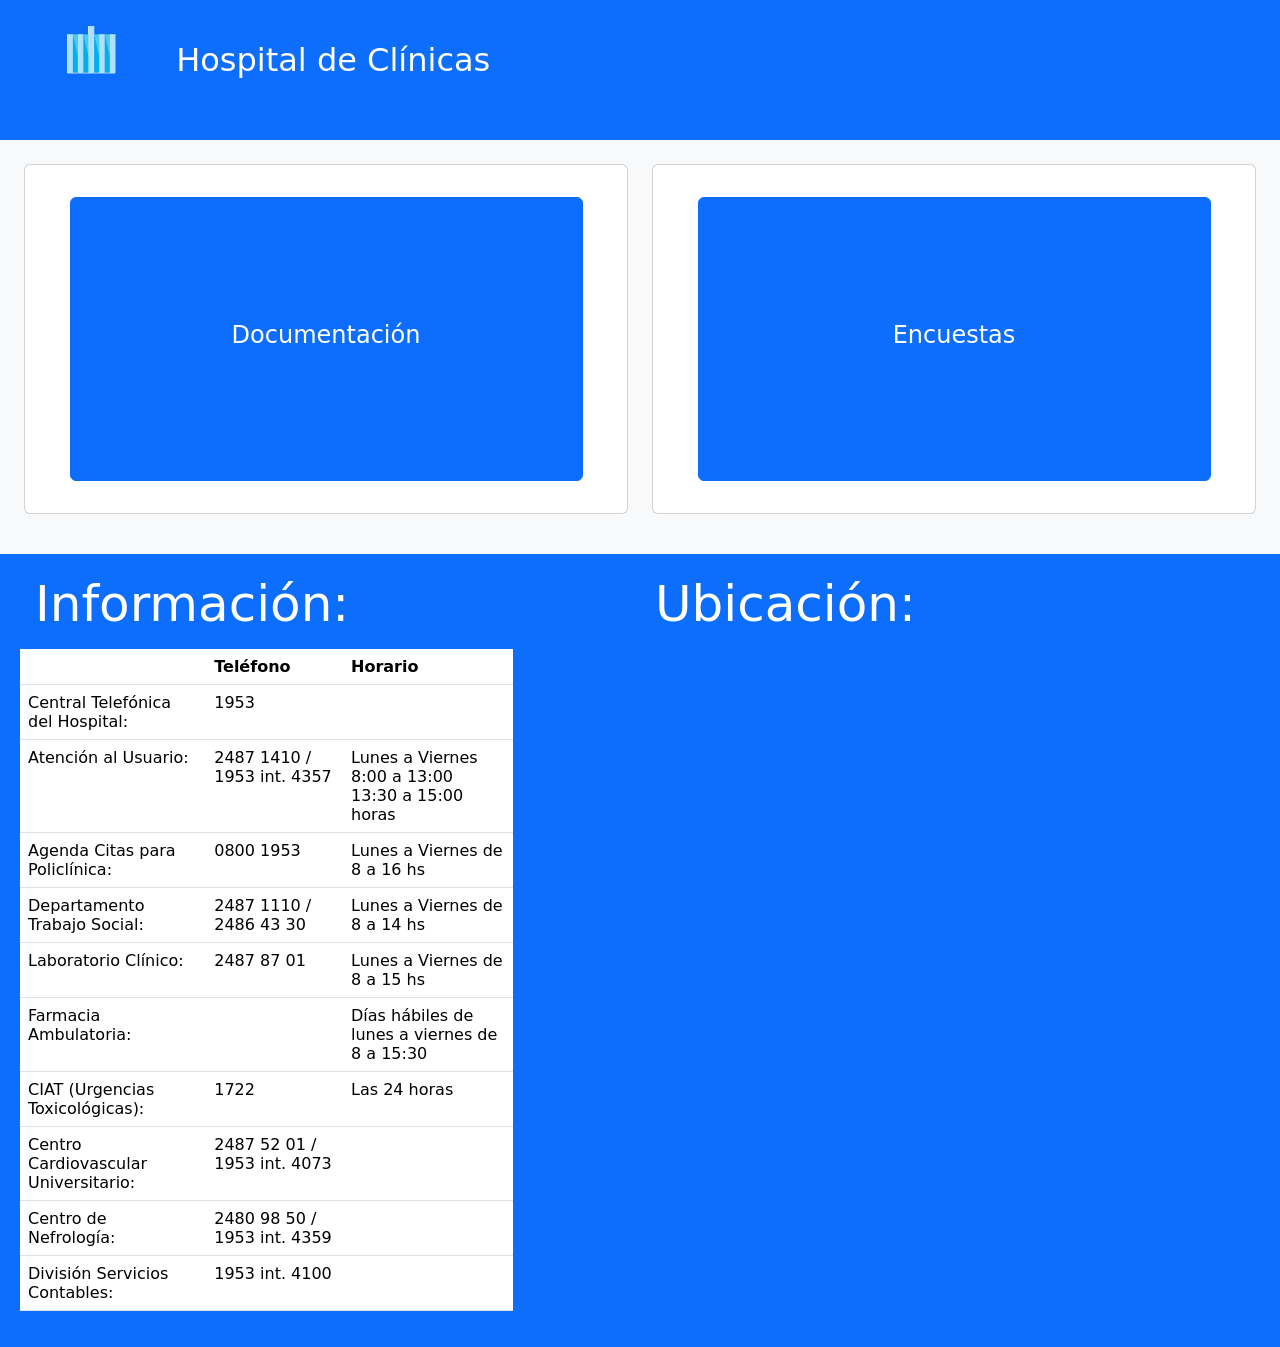
<file: index.html>
<html lang="en" data-bs-theme="light">
<head>
    <title>Dashboard: Home</title>
    <meta charset="utf-8">
    <meta name="viewport" content="width=device-width, initial-scale=1">
    <link href="https://cdn.jsdelivr.net/npm/bootstrap@5.3.8/dist/css/bootstrap.min.css" rel="stylesheet"
        integrity="sha384-sRIl4kxILFvY47J16cr9ZwB07vP4J8+LH7qKQnuqkuIAvNWLzeN8tE5YBujZqJLB" crossorigin="anonymous">
    <link rel="stylesheet" href="estilos.css">
</head>
    
<body class="bg-light">
    <header class="row bg-primary text-white p-3 justify-content-between">
        <a class="col col-md-1 col-sm-12 navbar-brand" href="index.html">
            <img src="logo.png" alt="Logo" width="150" height="100" class="d-inline-block align-text-center"><b
                class="h2"> <b class="h2"> Hospital de Clínicas</b>
        </a>
    </header>
    <main class="container-fluid p-4">
        <section class="row mb-3 justify-content-center g-4">
            <div class="col-md-6">
                <div class="card text-center" id="opciones">
                    <div class="card-body d-flex justify-content-center align-items-center">
                        <button class="btn btn-primary" onclick="location.href='documentacion.html'">
                            <h4>Documentación</h4>
                        </button>
                    </div>
                </div>
            </div>
            <div class="col-md-6">
                <div class="card text-center" id="opciones">
                    <div class="card-body d-flex justify-content-center align-items-center">
                        <button class="btn btn-primary" onclick="location.href='encuestas.html'">
                            <h4>Encuestas</h4>
                        </button>
                    </div>
                </div>
            </div>
        </section>
    </main>
    <footer id="contacto" class="footer">
        <div class="row justify-content-between w-100">
            <div class="col col-md-5">
                <h2>Información:</h2>
                <table class="table">
                    <tr>
                        <td></td>
                        <td><b>Teléfono</b></td>
                        <td><b>Horario</b></td>
                    </tr>
                    <tr>
                        <td>Central Telefónica del Hospital:</td>
                        <td>1953</td>
                        <td></td>
                    </tr>
                    <tr>
                        <td>Atención al Usuario:</td>
                        <td>2487 1410 / 1953 int. 4357</td>
                        <td>Lunes a Viernes 8:00 a 13:00<br>13:30 a 15:00 horas</td>
                    </tr>
                    <tr>
                        <td>Agenda Citas para Policlínica:</td>
                        <td>0800 1953</td>
                        <td>Lunes a Viernes de 8 a 16 hs</td>
                    </tr>
                    <tr>
                        <td>Departamento Trabajo Social:</td>
                        <td>2487 1110 / 2486 43 30</td>
                        <td>Lunes a Viernes de 8 a 14 hs</td>
                    </tr>
                    <tr>
                        <td>Laboratorio Clínico:</td>
                        <td>2487 87 01</td>
                        <td>Lunes a Viernes de 8 a 15 hs</td>
                    </tr>
                    <tr>
                        <td>Farmacia Ambulatoria:</td>
                        <td></td>
                        <td>Días hábiles de lunes a viernes de 8 a 15:30</td>
                    </tr>
                    <tr>
                        <td>CIAT (Urgencias Toxicológicas):</td>
                        <td>1722</td>
                        <td>Las 24 horas</td>
                    </tr>
                    <tr>
                        <td>Centro Cardiovascular Universitario:</td>
                        <td>2487 52 01 / 1953 int. 4073</td>
                        <td></td>
                    </tr>
                    <tr>
                        <td>Centro de Nefrología:</td>
                        <td>2480 98 50 / 1953 int. 4359</td>
                        <td></td>
                    </tr>
                    <tr>
                        <td>División Servicios Contables:</td>
                        <td>1953 int. 4100</td>
                        <td></td>
                    </tr>
                </table>
            </div>
            <div class="col col-md-6">
                <h2>Ubicación:</h2>
                <iframe
                    src="https://www.google.com/maps/embed?pb=!1m18!1m12!1m3!1d3272.6107473588204!2d-56.15419467424725!3d-34.89111967285261!2m3!1f0!2f0!3f0!3m2!1i1024!2i768!4f13.1!3m3!1m2!1s0x959f80fdc0c7f5e1%3A0xf32f366a7102f1bf!2sHospital%20de%20Cl%C3%ADnicas%20Dr.%20Manuel%20Quintela!5e0!3m2!1ses-419!2suy!4v1785253051578!5m2!1ses-419!2suy"
                    width="100%" height="350" loading="lazy" referrerpolicy="strict-origin-when-cross-origin"></iframe>
            </div>
        </div>
    </footer>
    <script src="https://cdn.jsdelivr.net/npm/bootstrap@5.3.8/dist/js/bootstrap.bundle.min.js"
        integrity="sha384-FKyoEForCGlyvwx9Hj09JcYn3nv7wiPVlz7YYwJrWVcXK/BmnVDxM+D2scQbITxI"
        crossorigin="anonymous"></script>
</body>
</html>
</file>
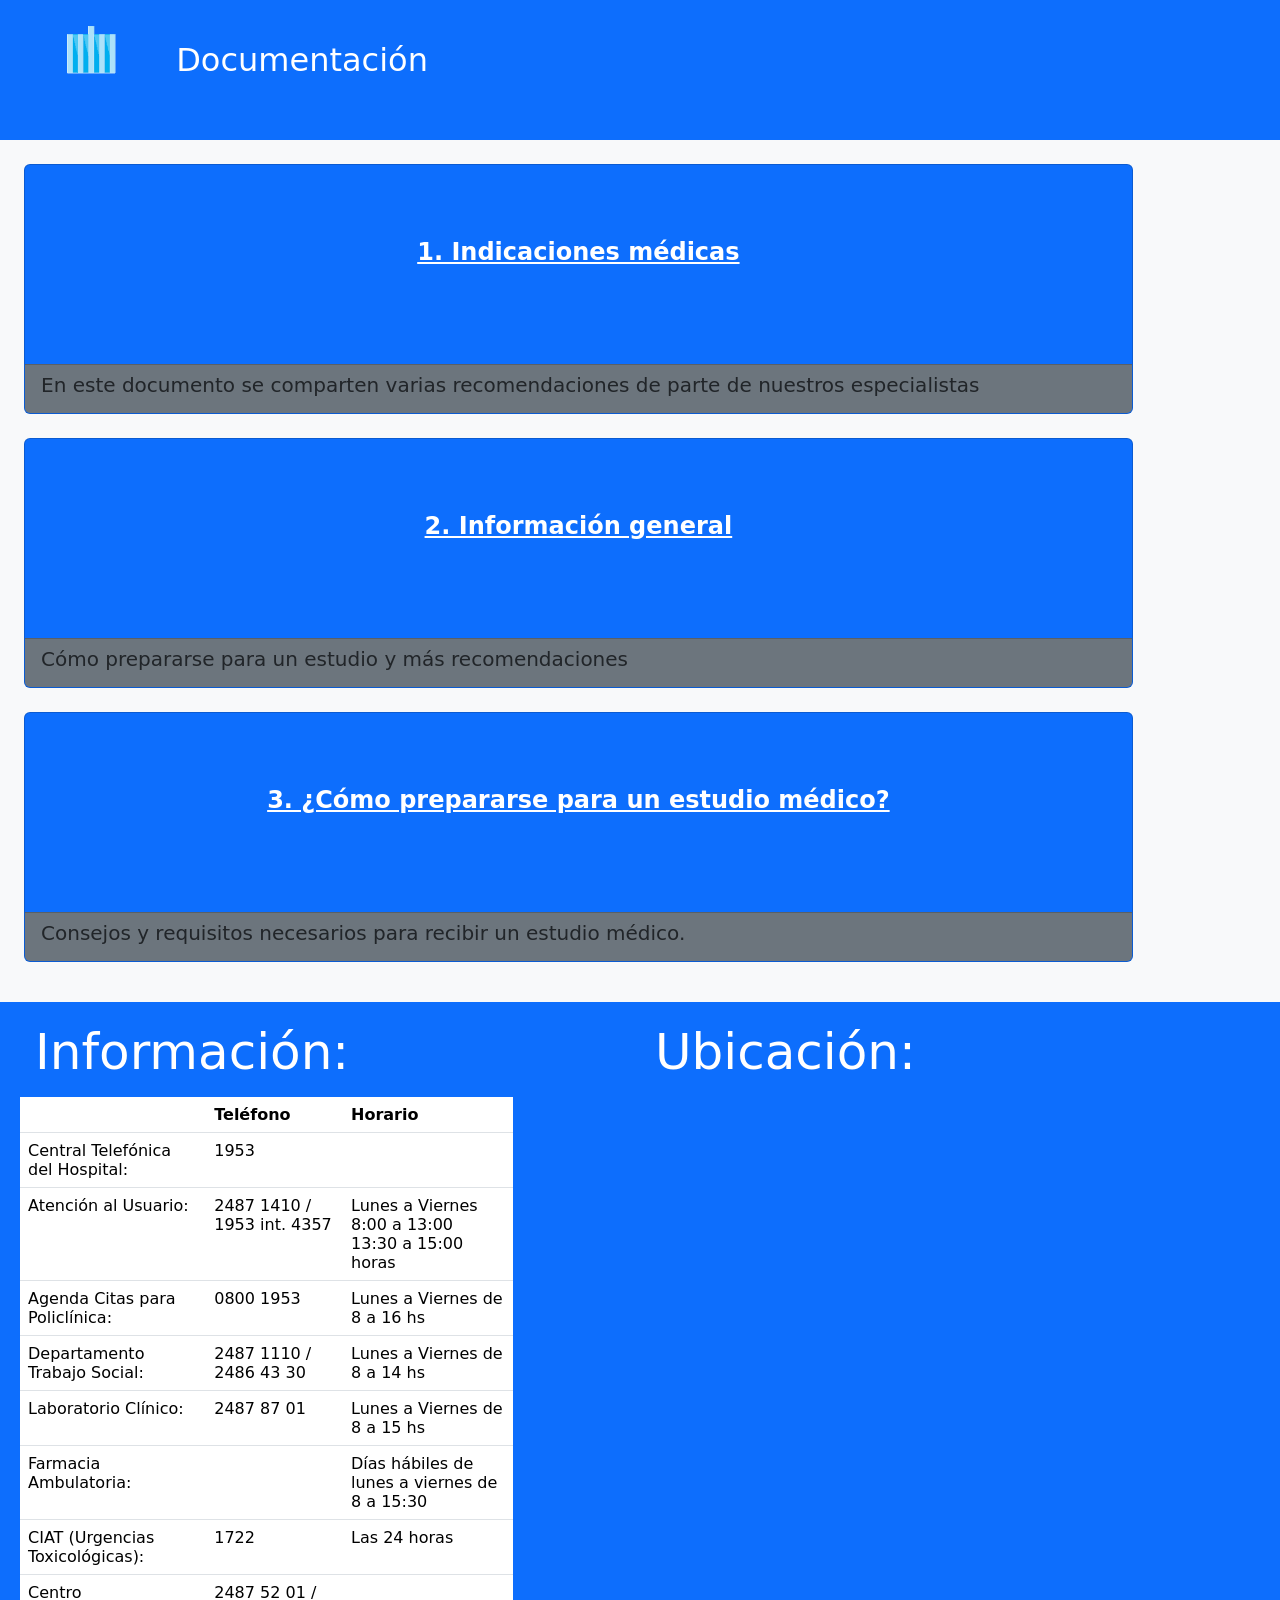
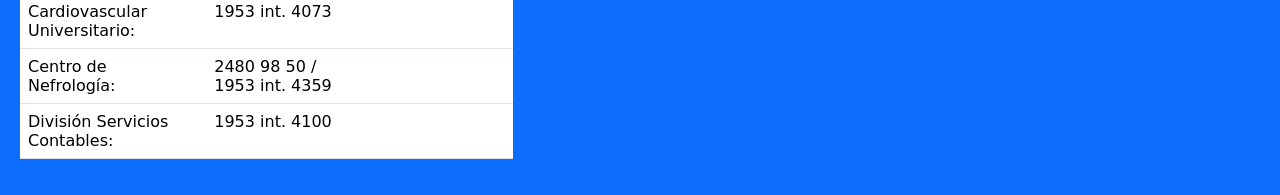
<file: documentacion.html>
<html lang="en" data-bs-theme="light">

<head>
    <title>Dashboard: Documentación</title>
    <meta charset="utf-8">
    <meta name="viewport" content="width=device-width, initial-scale=1">
    <link href="https://cdn.jsdelivr.net/npm/bootstrap@5.3.8/dist/css/bootstrap.min.css" rel="stylesheet"
        integrity="sha384-sRIl4kxILFvY47J16cr9ZwB07vP4J8+LH7qKQnuqkuIAvNWLzeN8tE5YBujZqJLB" crossorigin="anonymous">
    <link rel="stylesheet" href="estilos.css">
</head>

<body class="bg-light">
    <header class="row bg-primary text-white p-3 justify-content-between">
        <a class="col col-md-1 col-sm-12 navbar-brand" href="index.html">
            <img src="logo.png" alt="Logo" width="150" height="100" class="d-inline-block align-text-center"><b
                class="h2"> <b class="h2">Documentación</b>
        </a>
    </header>

    <main class="container-fluid p-4">
        <section class="row mb-3 justify-content-center g-4">
            <div class="col-12">
                <div class="card text-center bg-primary" id="documentos">
                    <div class="card-body justify-content-center">
                        <button class="btn" id="tituloDoc" onclick="location.href='indicacionesMedicas.html'">
                            <h4><b><u>1. Indicaciones médicas</u></b></h4>
                        </button>
                    </div>
                    <div class="card-footer d-flex justify-content-start align-items-start bg-secondary">
                        <h5>En este documento se comparten varias recomendaciones de parte de
                            nuestros especialistas</h5>
                    </div>
                </div>
            </div>

            <div class="col-12">
                <div class="card text-center bg-primary" id="documentos">
                    <div class="card-body justify-content-center">
                        <button class="btn" id="tituloDoc" onclick="location.href='recomendaciones.html'">
                            <h4><b><u>2. Información general</u></b></h4>
                        </button>
                    </div>
                    <div class="card-footer d-flex justify-content-start align-items-start bg-secondary">
                        <h5>Cómo prepararse para un estudio y más recomendaciones</h5>
                    </div>
                </div>
            </div>
            <div class="col-12">
                <div class="card text-center bg-primary" id="documentos">
                    <div class="card-body justify-content-center">
                        <button class="btn" id="tituloDoc" onclick="location.href='preparacionParaEstudio.html'">
                            <h4><b><u>3. ¿Cómo prepararse para un estudio médico?</u></b></h4>
                        </button>
                    </div>
                    <div class="card-footer d-flex justify-content-start align-items-start bg-secondary">
                        <h5>Consejos y requisitos necesarios para recibir un estudio médico.</h5>
                    </div>
                </div>
            </div>
        </section>

    </main>
    <footer id="contacto" class="footer">
        <div class="row justify-content-between w-100">
            <div class="col col-md-5">
                <h2>Información:</h2>
                <table class="table">
                    <tr>
                        <td></td>
                        <td><b>Teléfono</b></td>
                        <td><b>Horario</b></td>
                    </tr>
                    <tr>
                        <td>Central Telefónica del Hospital:</td>
                        <td>1953</td>
                        <td></td>
                    </tr>
                    <tr>
                        <td>Atención al Usuario:</td>
                        <td>2487 1410 / 1953 int. 4357</td>
                        <td>Lunes a Viernes 8:00 a 13:00<br>13:30 a 15:00 horas</td>
                    </tr>
                    <tr>
                        <td>Agenda Citas para Policlínica:</td>
                        <td>0800 1953</td>
                        <td>Lunes a Viernes de 8 a 16 hs</td>
                    </tr>
                    <tr>
                        <td>Departamento Trabajo Social:</td>
                        <td>2487 1110 / 2486 43 30</td>
                        <td>Lunes a Viernes de 8 a 14 hs</td>
                    </tr>
                    <tr>
                        <td>Laboratorio Clínico:</td>
                        <td>2487 87 01</td>
                        <td>Lunes a Viernes de 8 a 15 hs</td>
                    </tr>
                    <tr>
                        <td>Farmacia Ambulatoria:</td>
                        <td></td>
                        <td>Días hábiles de lunes a viernes de 8 a 15:30</td>
                    </tr>
                    <tr>
                        <td>CIAT (Urgencias Toxicológicas):</td>
                        <td>1722</td>
                        <td>Las 24 horas</td>
                    </tr>
                    <tr>
                        <td>Centro Cardiovascular Universitario:</td>
                        <td>2487 52 01 / 1953 int. 4073</td>
                        <td></td>
                    </tr>
                    <tr>
                        <td>Centro de Nefrología:</td>
                        <td>2480 98 50 / 1953 int. 4359</td>
                        <td></td>
                    </tr>
                    <tr>
                        <td>División Servicios Contables:</td>
                        <td>1953 int. 4100</td>
                        <td></td>
                    </tr>
                </table>
            </div>
            <div class="col col-md-6">
                <h2>Ubicación:</h2>
                <iframe
                    src="https://www.google.com/maps/embed?pb=!1m18!1m12!1m3!1d3272.6107473588204!2d-56.15419467424725!3d-34.89111967285261!2m3!1f0!2f0!3f0!3m2!1i1024!2i768!4f13.1!3m3!1m2!1s0x959f80fdc0c7f5e1%3A0xf32f366a7102f1bf!2sHospital%20de%20Cl%C3%ADnicas%20Dr.%20Manuel%20Quintela!5e0!3m2!1ses-419!2suy!4v1785253051578!5m2!1ses-419!2suy"
                    width="100%" height="350" style="border:0;" loading="lazy"
                    referrerpolicy="strict-origin-when-cross-origin"></iframe>
            </div>
        </div>
    </footer>
    <script src="https://cdn.jsdelivr.net/npm/bootstrap@5.3.8/dist/js/bootstrap.bundle.min.js"
        integrity="sha384-FKyoEForCGlyvwx9Hj09JcYn3nv7wiPVlz7YYwJrWVcXK/BmnVDxM+D2scQbITxI"
        crossorigin="anonymous"></script>
</body>

</html>
</file>
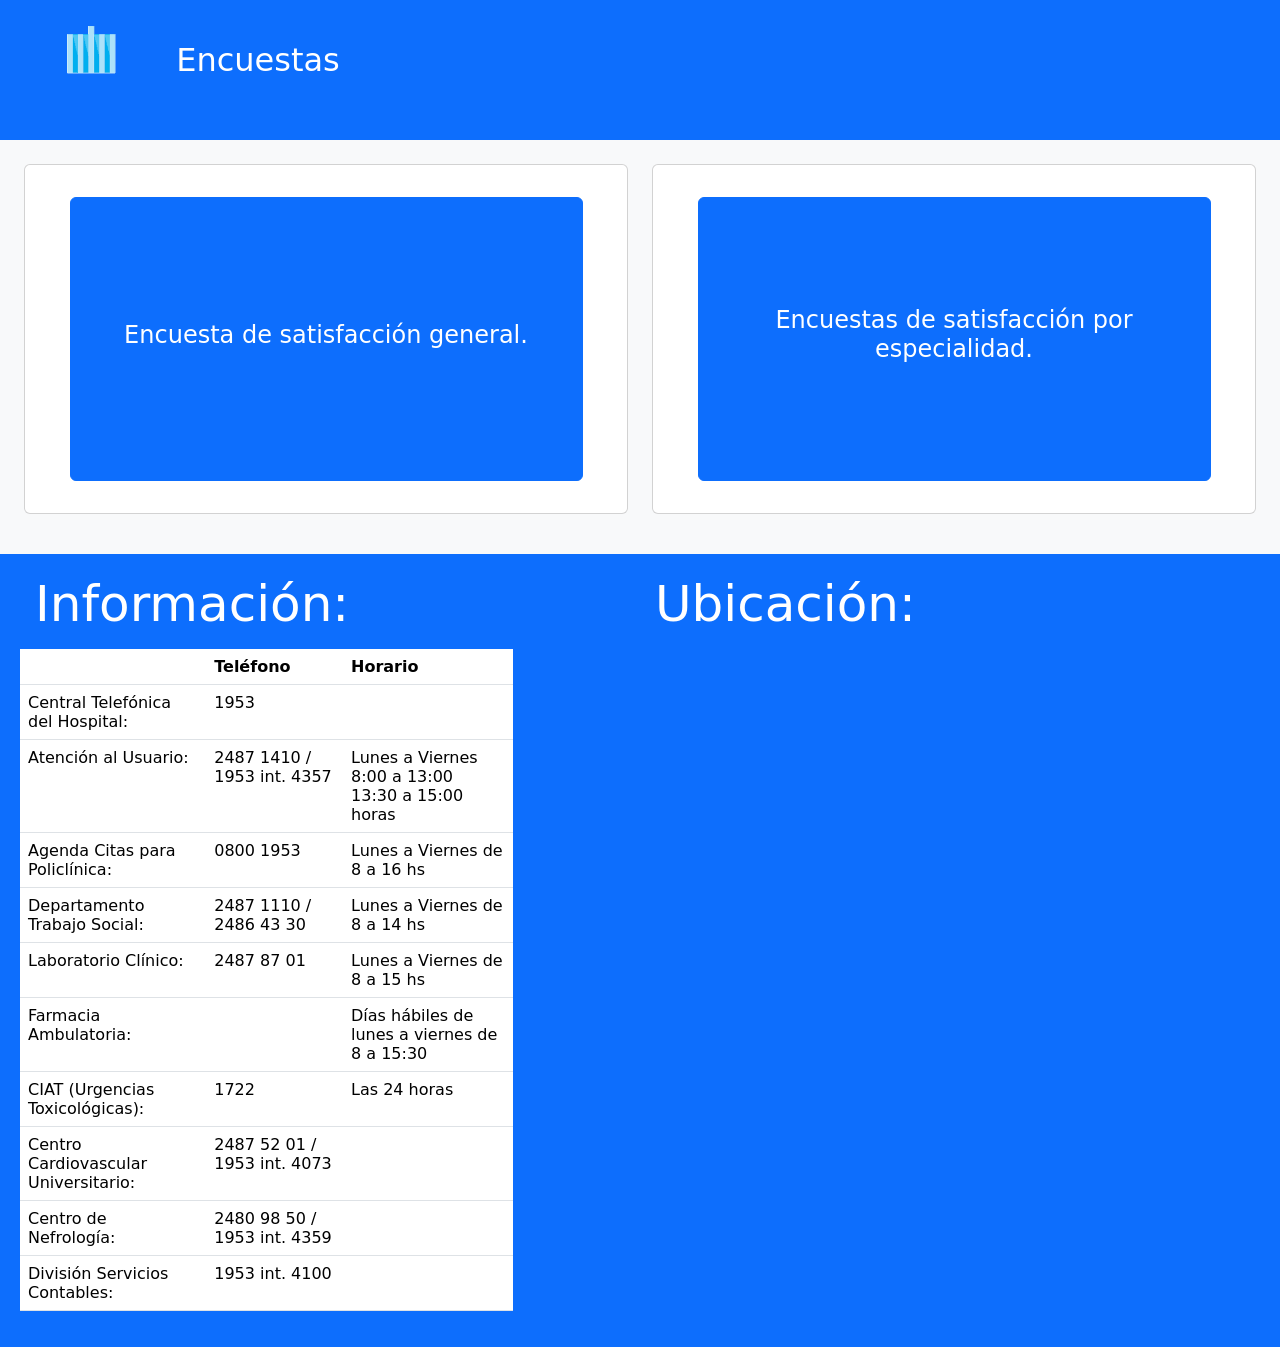
<file: encuestas.html>
<html lang="en" data-bs-theme="light">

<head>
    <title>Dashboard: Encuestas</title>
    <meta charset="utf-8">
    <meta name="viewport" content="width=device-width, initial-scale=1">
    <link href="https://cdn.jsdelivr.net/npm/bootstrap@5.3.8/dist/css/bootstrap.min.css" rel="stylesheet"
        integrity="sha384-sRIl4kxILFvY47J16cr9ZwB07vP4J8+LH7qKQnuqkuIAvNWLzeN8tE5YBujZqJLB" crossorigin="anonymous">
    <link rel="stylesheet" href="estilos.css">
</head>

<link rel="stylesheet" href="estilos.css">

<body class="bg-light">
    <header class="row bg-primary text-white p-3 justify-content-between">
        <a class="col col-md-1 col-sm-12 navbar-brand" href="index.html">
            <img src="logo.png" alt="Logo" width="150" height="100" class="d-inline-block align-text-center"><b
                class="h2"> <b class="h2">Encuestas</b>
        </a>
    </header>

    <main class="container-fluid p-4">
        <section class="row mb-3 justify-content-center g-4">

            <div class="col-md-6">
                <div class="card text-center" id="opciones">
                    <div class="card-body d-flex justify-content-center align-items-center">
                        <button class="btn btn-primary">
                            <h4>Encuesta de satisfacción general.</h4>
                        </button>
                    </div>
                </div>
            </div>

            <div class="col-md-6">
                <div class="card text-center" id="opciones">
                    <div class="card-body d-flex justify-content-center align-items-center">
                        <button class="btn btn-primary">
                            <h4>Encuestas de satisfacción por especialidad.</h4>
                        </button>
                    </div>
                </div>
            </div>


        </section>

    </main>
    <footer id="contacto" class="footer">
        <div class="row justify-content-between w-100">
            <div class="col col-md-5">
                <h2>Información:</h2>
                <table class="table">
                    <tr>
                        <td></td>
                        <td><b>Teléfono</b></td>
                        <td><b>Horario</b></td>
                    </tr>
                    <tr>
                        <td>Central Telefónica del Hospital:</td>
                        <td>1953</td>
                        <td></td>
                    </tr>
                    <tr>
                        <td>Atención al Usuario:</td>
                        <td>2487 1410 / 1953 int. 4357</td>
                        <td>Lunes a Viernes 8:00 a 13:00<br>13:30 a 15:00 horas</td>
                    </tr>
                    <tr>
                        <td>Agenda Citas para Policlínica:</td>
                        <td>0800 1953</td>
                        <td>Lunes a Viernes de 8 a 16 hs</td>
                    </tr>
                    <tr>
                        <td>Departamento Trabajo Social:</td>
                        <td>2487 1110 / 2486 43 30</td>
                        <td>Lunes a Viernes de 8 a 14 hs</td>
                    </tr>
                    <tr>
                        <td>Laboratorio Clínico:</td>
                        <td>2487 87 01</td>
                        <td>Lunes a Viernes de 8 a 15 hs</td>
                    </tr>
                    <tr>
                        <td>Farmacia Ambulatoria:</td>
                        <td></td>
                        <td>Días hábiles de lunes a viernes de 8 a 15:30</td>
                    </tr>
                    <tr>
                        <td>CIAT (Urgencias Toxicológicas):</td>
                        <td>1722</td>
                        <td>Las 24 horas</td>
                    </tr>
                    <tr>
                        <td>Centro Cardiovascular Universitario:</td>
                        <td>2487 52 01 / 1953 int. 4073</td>
                        <td></td>
                    </tr>
                    <tr>
                        <td>Centro de Nefrología:</td>
                        <td>2480 98 50 / 1953 int. 4359</td>
                        <td></td>
                    </tr>
                    <tr>
                        <td>División Servicios Contables:</td>
                        <td>1953 int. 4100</td>
                        <td></td>
                    </tr>
                </table>
            </div>
            <div class="col col-md-6">
                <h2>Ubicación:</h2>
                <iframe
                    src="https://www.google.com/maps/embed?pb=!1m18!1m12!1m3!1d3272.6107473588204!2d-56.15419467424725!3d-34.89111967285261!2m3!1f0!2f0!3f0!3m2!1i1024!2i768!4f13.1!3m3!1m2!1s0x959f80fdc0c7f5e1%3A0xf32f366a7102f1bf!2sHospital%20de%20Cl%C3%ADnicas%20Dr.%20Manuel%20Quintela!5e0!3m2!1ses-419!2suy!4v1785253051578!5m2!1ses-419!2suy"
                    width="100%" height="350" style="border:0;" loading="lazy"
                    referrerpolicy="strict-origin-when-cross-origin"></iframe>
            </div>
        </div>
    </footer>
    <script src="https://cdn.jsdelivr.net/npm/bootstrap@5.3.8/dist/js/bootstrap.bundle.min.js"
        integrity="sha384-FKyoEForCGlyvwx9Hj09JcYn3nv7wiPVlz7YYwJrWVcXK/BmnVDxM+D2scQbITxI"
        crossorigin="anonymous"></script>
        </body>
</html>
</file>
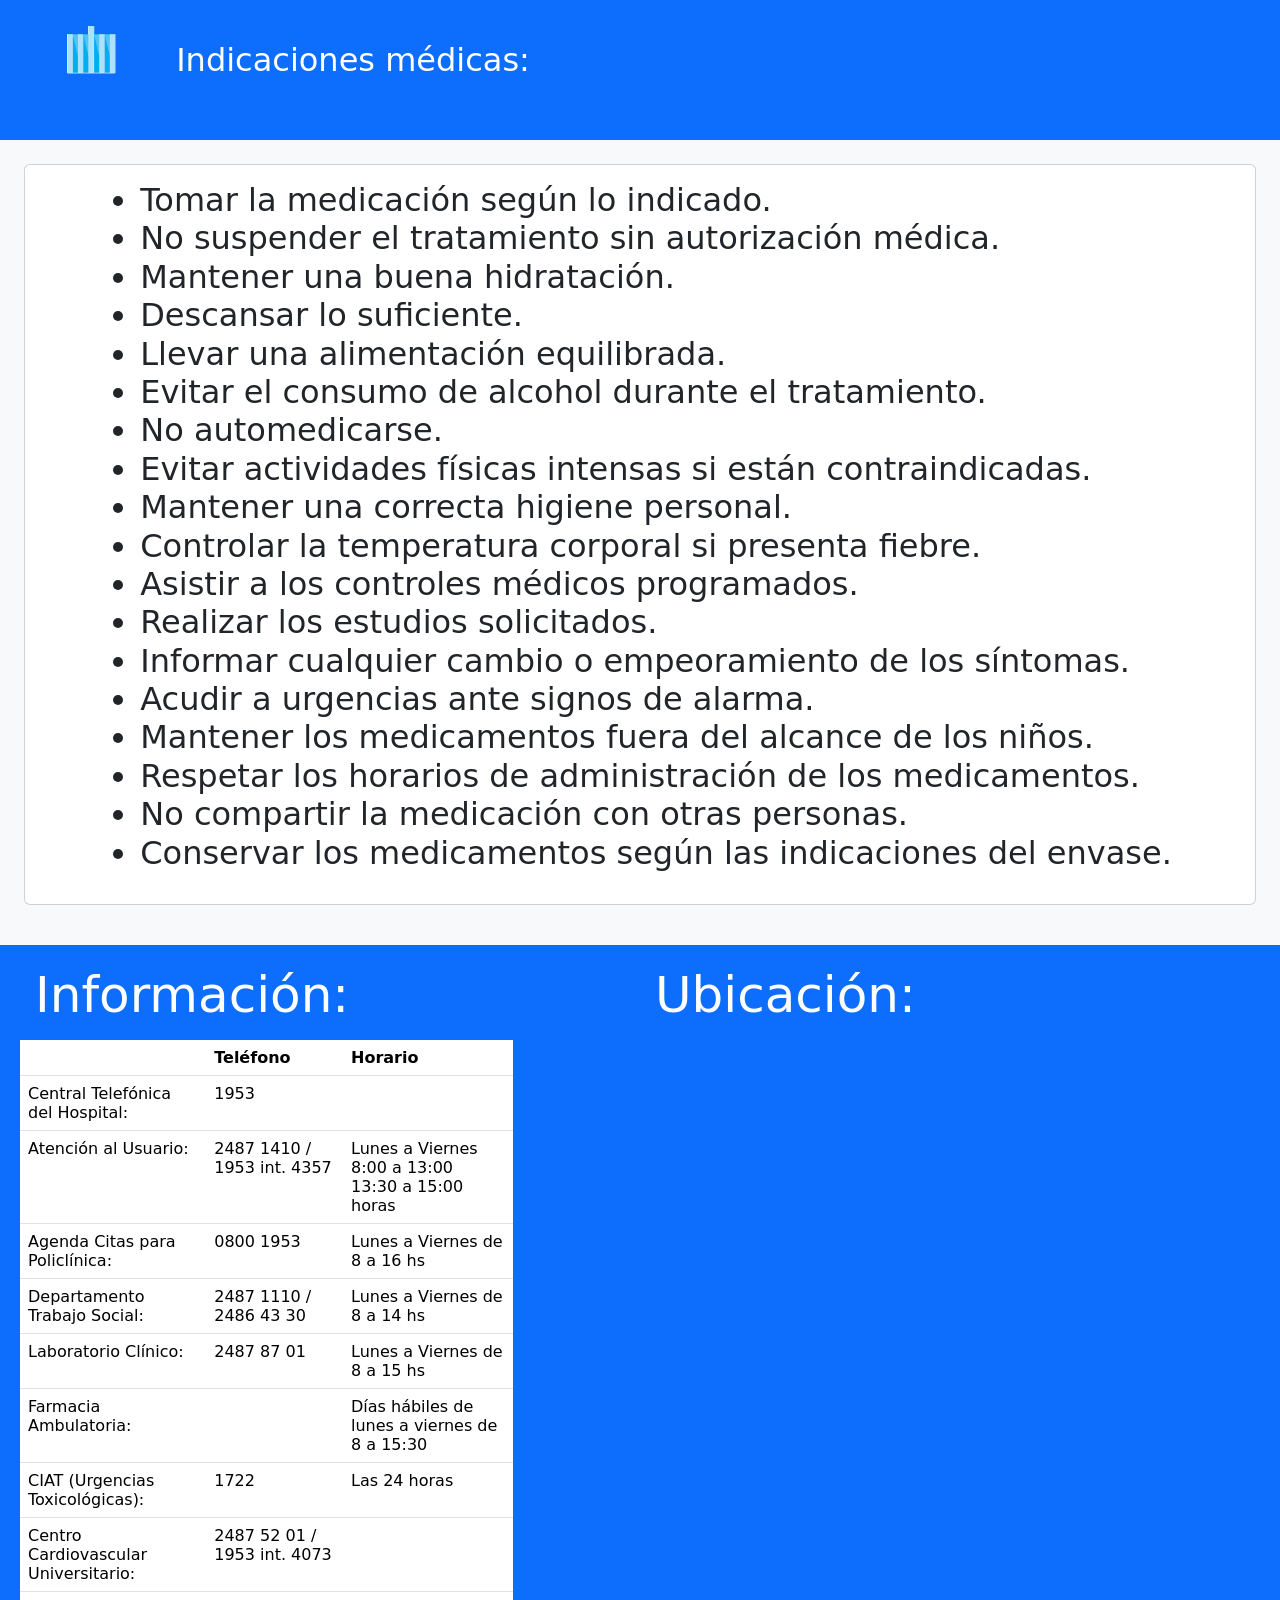
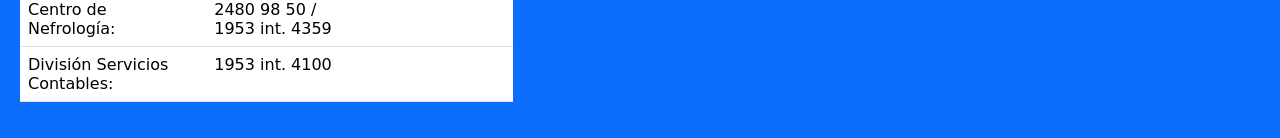
<file: indicacionesMedicas.html>
<html lang="en" data-bs-theme="light">

<head>
    <title>Dashboard: 1er doc</title>
    <meta charset="utf-8">
    <meta name="viewport" content="width=device-width, initial-scale=1">
    <link href="https://cdn.jsdelivr.net/npm/bootstrap@5.3.8/dist/css/bootstrap.min.css" rel="stylesheet"
        integrity="sha384-sRIl4kxILFvY47J16cr9ZwB07vP4J8+LH7qKQnuqkuIAvNWLzeN8tE5YBujZqJLB" crossorigin="anonymous">
    <link rel="stylesheet" href="estilos.css">
</head>

<body class="bg-light">
    <header class="row bg-primary text-white p-3 justify-content-between">
        <a class="col col-md-1 col-sm-12 navbar-brand" href="index.html">
            <img src="logo.png" alt="Logo" width="150" height="100" class="d-inline-block align-text-center"><b
                class="h2"> <b class="h2"> Indicaciones médicas:</b>
        </a>
    </header>
    <main class="container-fluid p-4">
        <section class="row mb-3 justify-content-center g-4">
            <div class="col-12">
                <div class="card">
                    <div class="card-body d-flex justify-content-center align-items-center">
                        <ul>
                            <li>Tomar la medicación según lo indicado.</li>
                            <li>No suspender el tratamiento sin autorización médica.</li>
                            <li>Mantener una buena hidratación.</li>
                            <li>Descansar lo suficiente.</li>
                            <li>Llevar una alimentación equilibrada.</li>
                            <li>Evitar el consumo de alcohol durante el tratamiento.</li>
                            <li>No automedicarse.</li>
                            <li>Evitar actividades físicas intensas si están contraindicadas.</li>
                            <li>Mantener una correcta higiene personal.</li>
                            <li>Controlar la temperatura corporal si presenta fiebre.</li>
                            <li>Asistir a los controles médicos programados.</li>
                            <li>Realizar los estudios solicitados.</li>
                            <li>Informar cualquier cambio o empeoramiento de los síntomas.</li>
                            <li>Acudir a urgencias ante signos de alarma.</li>
                            <li>Mantener los medicamentos fuera del alcance de los niños.</li>
                            <li>Respetar los horarios de administración de los medicamentos.</li>
                            <li>No compartir la medicación con otras personas.</li>
                            <li>Conservar los medicamentos según las indicaciones del envase.</li>
                        </ul>
                    </div>
                </div>
            </div>
        </section>
    </main>
    <footer id="contacto" class="footer">
        <div class="row justify-content-between w-100">
            <div class="col col-md-5">
                <h2>Información:</h2>
                <table class="table">
                    <tr>
                        <td></td>
                        <td><b>Teléfono</b></td>
                        <td><b>Horario</b></td>
                    </tr>
                    <tr>
                        <td>Central Telefónica del Hospital:</td>
                        <td>1953</td>
                        <td></td>
                    </tr>
                    <tr>
                        <td>Atención al Usuario:</td>
                        <td>2487 1410 / 1953 int. 4357</td>
                        <td>Lunes a Viernes 8:00 a 13:00<br>13:30 a 15:00 horas</td>
                    </tr>
                    <tr>
                        <td>Agenda Citas para Policlínica:</td>
                        <td>0800 1953</td>
                        <td>Lunes a Viernes de 8 a 16 hs</td>
                    </tr>
                    <tr>
                        <td>Departamento Trabajo Social:</td>
                        <td>2487 1110 / 2486 43 30</td>
                        <td>Lunes a Viernes de 8 a 14 hs</td>
                    </tr>
                    <tr>
                        <td>Laboratorio Clínico:</td>
                        <td>2487 87 01</td>
                        <td>Lunes a Viernes de 8 a 15 hs</td>
                    </tr>
                    <tr>
                        <td>Farmacia Ambulatoria:</td>
                        <td></td>
                        <td>Días hábiles de lunes a viernes de 8 a 15:30</td>
                    </tr>
                    <tr>
                        <td>CIAT (Urgencias Toxicológicas):</td>
                        <td>1722</td>
                        <td>Las 24 horas</td>
                    </tr>
                    <tr>
                        <td>Centro Cardiovascular Universitario:</td>
                        <td>2487 52 01 / 1953 int. 4073</td>
                        <td></td>
                    </tr>
                    <tr>
                        <td>Centro de Nefrología:</td>
                        <td>2480 98 50 / 1953 int. 4359</td>
                        <td></td>
                    </tr>
                    <tr>
                        <td>División Servicios Contables:</td>
                        <td>1953 int. 4100</td>
                        <td></td>
                    </tr>
                </table>
            </div>
            <div class="col col-md-6">
                <h2>Ubicación:</h2>
                <iframe
                    src="https://www.google.com/maps/embed?pb=!1m18!1m12!1m3!1d3272.6107473588204!2d-56.15419467424725!3d-34.89111967285261!2m3!1f0!2f0!3f0!3m2!1i1024!2i768!4f13.1!3m3!1m2!1s0x959f80fdc0c7f5e1%3A0xf32f366a7102f1bf!2sHospital%20de%20Cl%C3%ADnicas%20Dr.%20Manuel%20Quintela!5e0!3m2!1ses-419!2suy!4v1785253051578!5m2!1ses-419!2suy"
                    width="100%" height="350" loading="lazy" referrerpolicy="strict-origin-when-cross-origin"></iframe>
            </div>
        </div>
    </footer>
    <script src="https://cdn.jsdelivr.net/npm/bootstrap@5.3.8/dist/js/bootstrap.bundle.min.js"
        integrity="sha384-FKyoEForCGlyvwx9Hj09JcYn3nv7wiPVlz7YYwJrWVcXK/BmnVDxM+D2scQbITxI"
        crossorigin="anonymous"></script>
</body>

</html>
</file>
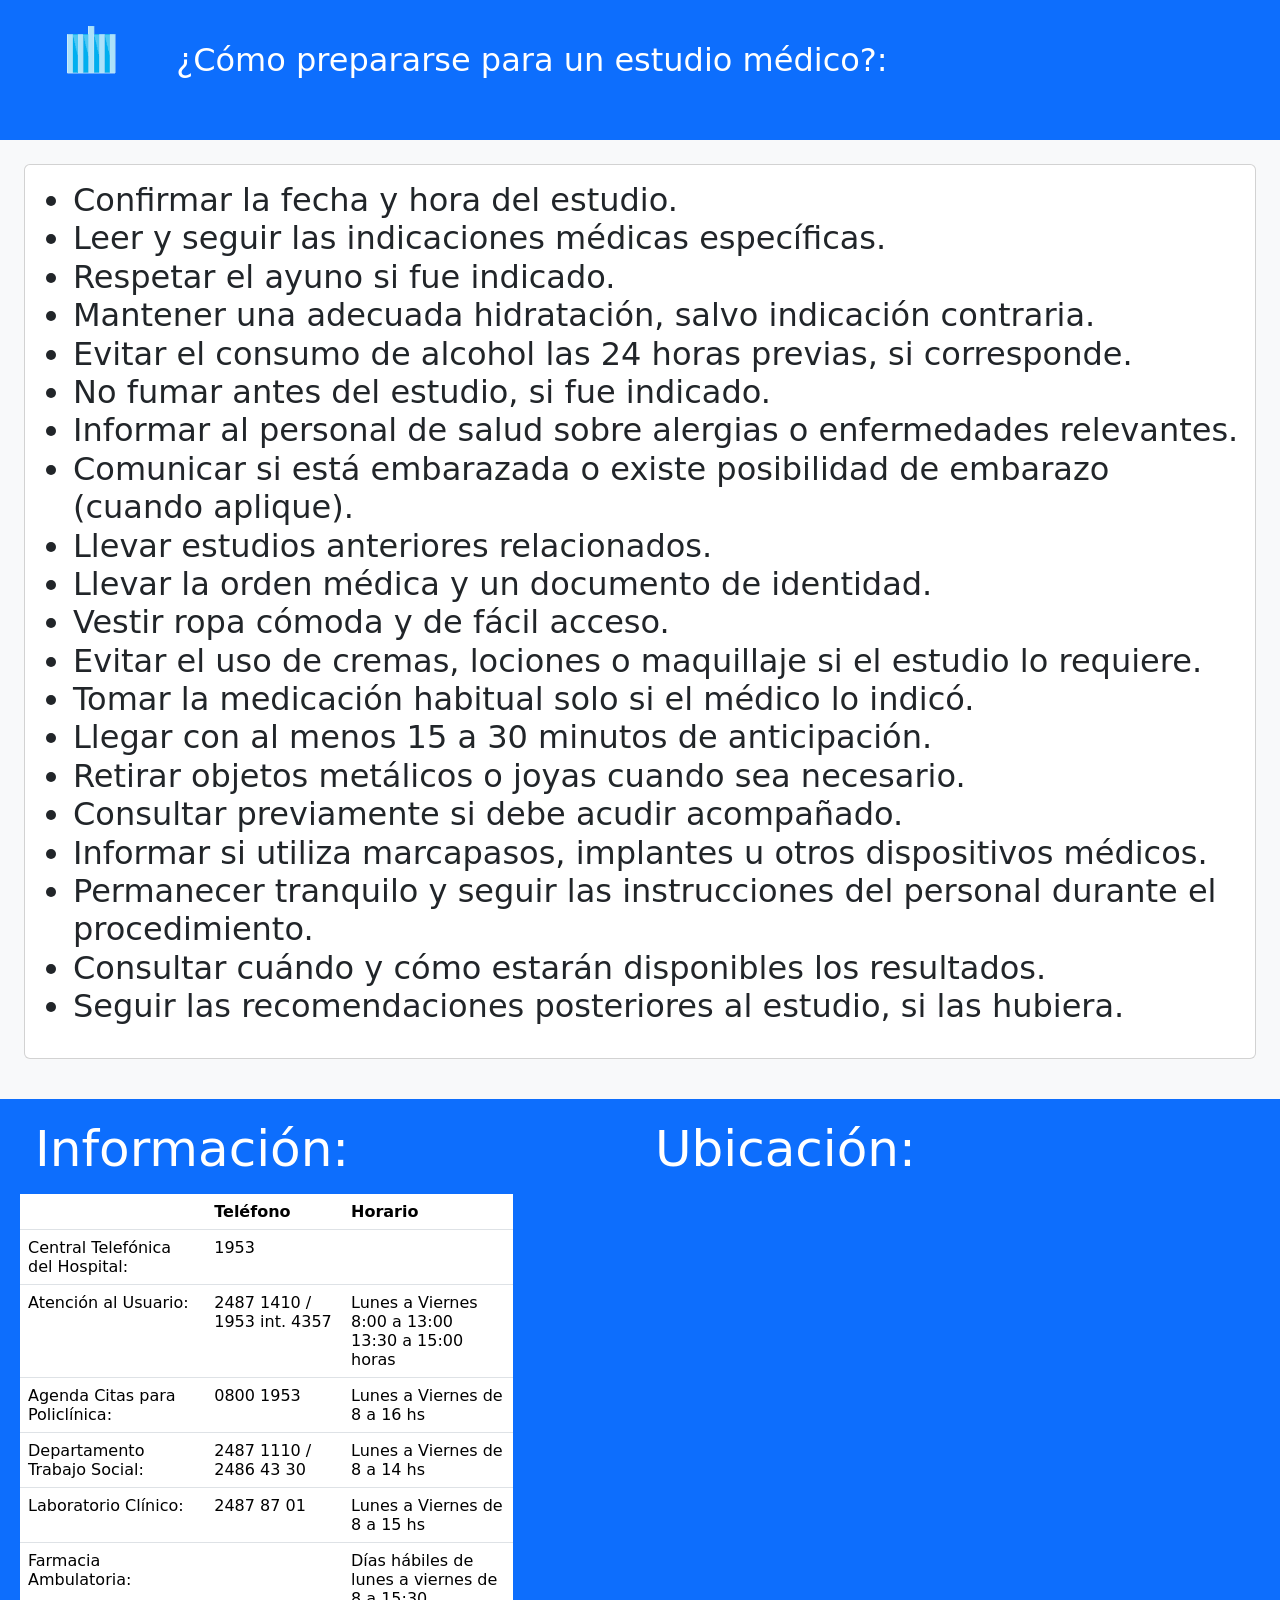
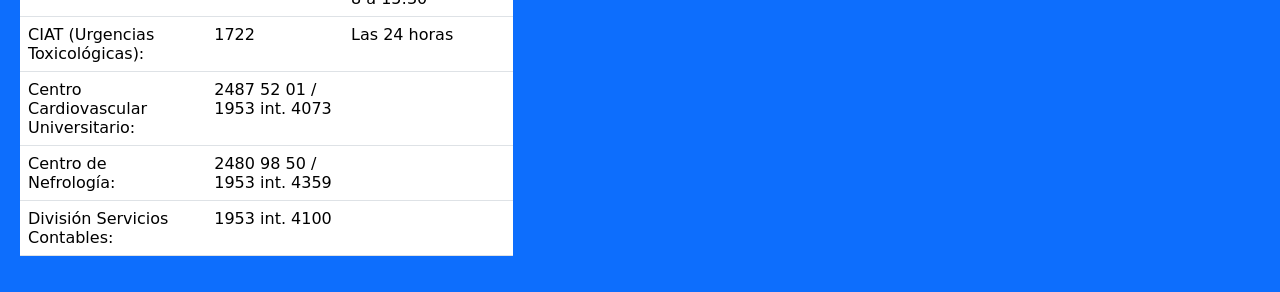
<file: preparacionParaEstudio.html>
<html lang="en" data-bs-theme="light">

<head>
    <title>Dashboard: 3ero doc</title>
    <meta charset="utf-8">
    <meta name="viewport" content="width=device-width, initial-scale=1">
    <link href="https://cdn.jsdelivr.net/npm/bootstrap@5.3.8/dist/css/bootstrap.min.css" rel="stylesheet"
        integrity="sha384-sRIl4kxILFvY47J16cr9ZwB07vP4J8+LH7qKQnuqkuIAvNWLzeN8tE5YBujZqJLB" crossorigin="anonymous">
    <link rel="stylesheet" href="estilos.css">
</head>

<body class="bg-light">
    <header class="row bg-primary text-white p-3 justify-content-between">
        <a class="col col-md-1 col-sm-12 navbar-brand" href="index.html">
            <img src="logo.png" alt="Logo" width="150" height="100" class="d-inline-block align-text-center"><b
                class="h2"> <b class="h2"> ¿Cómo prepararse para un estudio médico?:</b>
        </a>
    </header>
    <main class="container-fluid p-4">
        <section class="row mb-3 justify-content-center g-4">
            <div class="col-12">
                <div class="card">
                    <div class="card-body d-flex justify-content-center align-items-center">
                        <ul>
                            <li>Confirmar la fecha y hora del estudio.</li>
                            <li>Leer y seguir las indicaciones médicas específicas.</li>
                            <li>Respetar el ayuno si fue indicado.</li>
                            <li>Mantener una adecuada hidratación, salvo indicación contraria.</li>
                            <li>Evitar el consumo de alcohol las 24 horas previas, si corresponde.</li>
                            <li>No fumar antes del estudio, si fue indicado.</li>
                            <li>Informar al personal de salud sobre alergias o enfermedades relevantes.</li>
                            <li>Comunicar si está embarazada o existe posibilidad de embarazo (cuando aplique).</li>
                            <li>Llevar estudios anteriores relacionados.</li>
                            <li>Llevar la orden médica y un documento de identidad.</li>
                            <li>Vestir ropa cómoda y de fácil acceso.</li>
                            <li>Evitar el uso de cremas, lociones o maquillaje si el estudio lo requiere.</li>
                            <li>Tomar la medicación habitual solo si el médico lo indicó.</li>
                            <li>Llegar con al menos 15 a 30 minutos de anticipación.</li>
                            <li>Retirar objetos metálicos o joyas cuando sea necesario.</li>
                            <li>Consultar previamente si debe acudir acompañado.</li>
                            <li>Informar si utiliza marcapasos, implantes u otros dispositivos médicos.</li>
                            <li>Permanecer tranquilo y seguir las instrucciones del personal durante el procedimiento.
                            </li>
                            <li>Consultar cuándo y cómo estarán disponibles los resultados.</li>
                            <li>Seguir las recomendaciones posteriores al estudio, si las hubiera.</li>
                        </ul>
                    </div>
                </div>
            </div>
        </section>
    </main>
    <footer id="contacto" class="footer">
        <div class="row justify-content-between w-100">
            <div class="col col-md-5">
                <h2>Información:</h2>
                <table class="table">
                    <tr>
                        <td></td>
                        <td><b>Teléfono</b></td>
                        <td><b>Horario</b></td>
                    </tr>
                    <tr>
                        <td>Central Telefónica del Hospital:</td>
                        <td>1953</td>
                        <td></td>
                    </tr>
                    <tr>
                        <td>Atención al Usuario:</td>
                        <td>2487 1410 / 1953 int. 4357</td>
                        <td>Lunes a Viernes 8:00 a 13:00<br>13:30 a 15:00 horas</td>
                    </tr>
                    <tr>
                        <td>Agenda Citas para Policlínica:</td>
                        <td>0800 1953</td>
                        <td>Lunes a Viernes de 8 a 16 hs</td>
                    </tr>
                    <tr>
                        <td>Departamento Trabajo Social:</td>
                        <td>2487 1110 / 2486 43 30</td>
                        <td>Lunes a Viernes de 8 a 14 hs</td>
                    </tr>
                    <tr>
                        <td>Laboratorio Clínico:</td>
                        <td>2487 87 01</td>
                        <td>Lunes a Viernes de 8 a 15 hs</td>
                    </tr>
                    <tr>
                        <td>Farmacia Ambulatoria:</td>
                        <td></td>
                        <td>Días hábiles de lunes a viernes de 8 a 15:30</td>
                    </tr>
                    <tr>
                        <td>CIAT (Urgencias Toxicológicas):</td>
                        <td>1722</td>
                        <td>Las 24 horas</td>
                    </tr>
                    <tr>
                        <td>Centro Cardiovascular Universitario:</td>
                        <td>2487 52 01 / 1953 int. 4073</td>
                        <td></td>
                    </tr>
                    <tr>
                        <td>Centro de Nefrología:</td>
                        <td>2480 98 50 / 1953 int. 4359</td>
                        <td></td>
                    </tr>
                    <tr>
                        <td>División Servicios Contables:</td>
                        <td>1953 int. 4100</td>
                        <td></td>
                    </tr>
                </table>
            </div>
            <div class="col col-md-6">
                <h2>Ubicación:</h2>
                <iframe
                    src="https://www.google.com/maps/embed?pb=!1m18!1m12!1m3!1d3272.6107473588204!2d-56.15419467424725!3d-34.89111967285261!2m3!1f0!2f0!3f0!3m2!1i1024!2i768!4f13.1!3m3!1m2!1s0x959f80fdc0c7f5e1%3A0xf32f366a7102f1bf!2sHospital%20de%20Cl%C3%ADnicas%20Dr.%20Manuel%20Quintela!5e0!3m2!1ses-419!2suy!4v1785253051578!5m2!1ses-419!2suy"
                    width="100%" height="350" loading="lazy" referrerpolicy="strict-origin-when-cross-origin"></iframe>
            </div>
        </div>
    </footer>
    <script src="https://cdn.jsdelivr.net/npm/bootstrap@5.3.8/dist/js/bootstrap.bundle.min.js"
        integrity="sha384-FKyoEForCGlyvwx9Hj09JcYn3nv7wiPVlz7YYwJrWVcXK/BmnVDxM+D2scQbITxI"
        crossorigin="anonymous"></script>
</body>

</html>
</file>
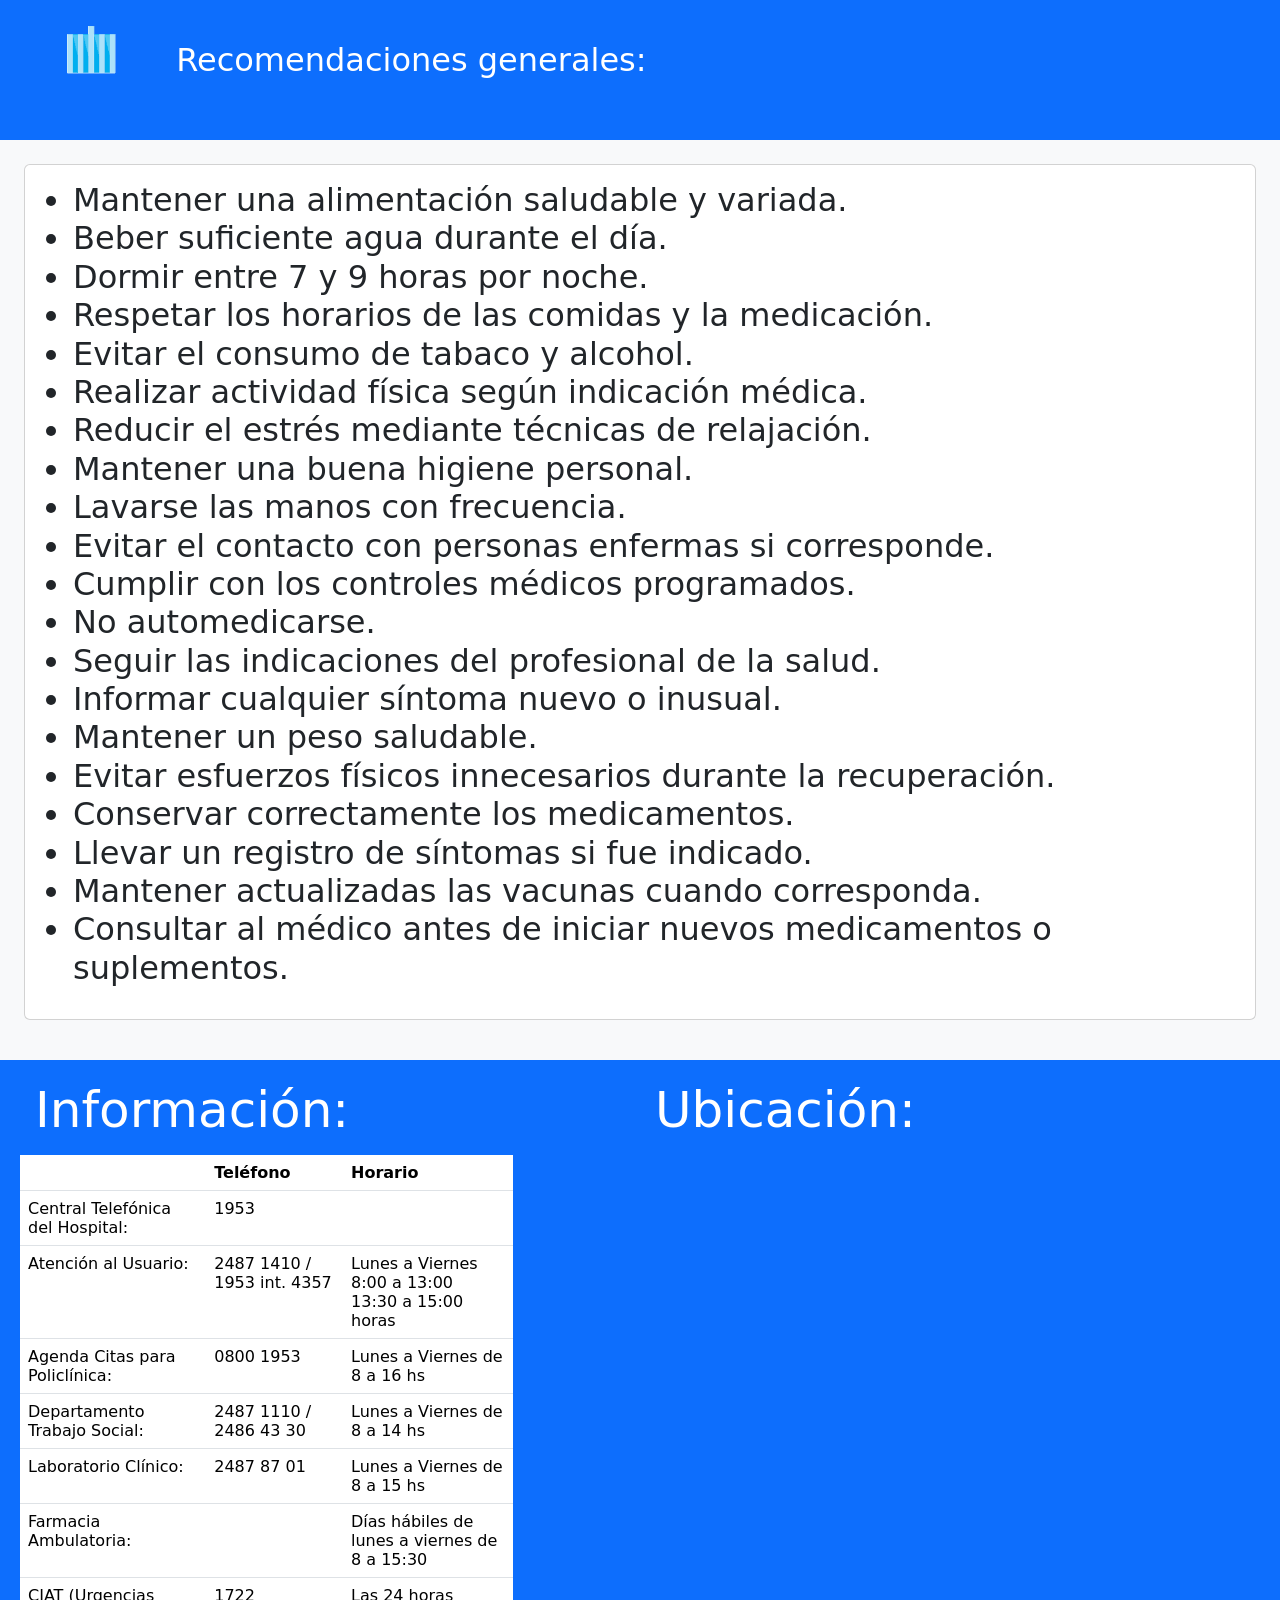
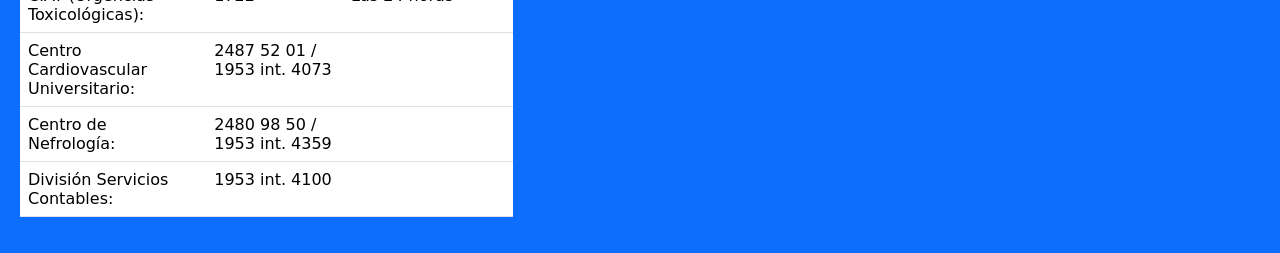
<file: recomendaciones.html>
<html lang="en" data-bs-theme="light">

<head>
    <title>Dashboard: 2do doc</title>
    <meta charset="utf-8">
    <meta name="viewport" content="width=device-width, initial-scale=1">
    <link href="https://cdn.jsdelivr.net/npm/bootstrap@5.3.8/dist/css/bootstrap.min.css" rel="stylesheet"
        integrity="sha384-sRIl4kxILFvY47J16cr9ZwB07vP4J8+LH7qKQnuqkuIAvNWLzeN8tE5YBujZqJLB" crossorigin="anonymous">
    <link rel="stylesheet" href="estilos.css">
</head>

<body class="bg-light">
    <header class="row bg-primary text-white p-3 justify-content-between">
        <a class="col col-md-1 col-sm-12 navbar-brand" href="index.html">
            <img src="logo.png" alt="Logo" width="150" height="100" class="d-inline-block align-text-center"><b
                class="h2"> <b class="h2"> Recomendaciones generales:</b>
        </a>
    </header>
    <main class="container-fluid p-4">
        <section class="row mb-3 justify-content-center g-4">
            <div class="col-12">
                <div class="card">
                    <div class="card-body d-flex justify-content-center align-items-center">
                        <ul>
                            <li>Mantener una alimentación saludable y variada.</li>
                            <li>Beber suficiente agua durante el día.</li>
                            <li>Dormir entre 7 y 9 horas por noche.</li>
                            <li>Respetar los horarios de las comidas y la medicación.</li>
                            <li>Evitar el consumo de tabaco y alcohol.</li>
                            <li>Realizar actividad física según indicación médica.</li>
                            <li>Reducir el estrés mediante técnicas de relajación.</li>
                            <li>Mantener una buena higiene personal.</li>
                            <li>Lavarse las manos con frecuencia.</li>
                            <li>Evitar el contacto con personas enfermas si corresponde.</li>
                            <li>Cumplir con los controles médicos programados.</li>
                            <li>No automedicarse.</li>
                            <li>Seguir las indicaciones del profesional de la salud.</li>
                            <li>Informar cualquier síntoma nuevo o inusual.</li>
                            <li>Mantener un peso saludable.</li>
                            <li>Evitar esfuerzos físicos innecesarios durante la recuperación.</li>
                            <li>Conservar correctamente los medicamentos.</li>
                            <li>Llevar un registro de síntomas si fue indicado.</li>
                            <li>Mantener actualizadas las vacunas cuando corresponda.</li>
                            <li>Consultar al médico antes de iniciar nuevos medicamentos o suplementos.</li>
                        </ul>
                    </div>
                </div>
            </div>
        </section>
    </main>
    <footer id="contacto" class="footer">
        <div class="row justify-content-between w-100">
            <div class="col col-md-5">
                <h2>Información:</h2>
                <table class="table">
                    <tr>
                        <td></td>
                        <td><b>Teléfono</b></td>
                        <td><b>Horario</b></td>
                    </tr>
                    <tr>
                        <td>Central Telefónica del Hospital:</td>
                        <td>1953</td>
                        <td></td>
                    </tr>
                    <tr>
                        <td>Atención al Usuario:</td>
                        <td>2487 1410 / 1953 int. 4357</td>
                        <td>Lunes a Viernes 8:00 a 13:00<br>13:30 a 15:00 horas</td>
                    </tr>
                    <tr>
                        <td>Agenda Citas para Policlínica:</td>
                        <td>0800 1953</td>
                        <td>Lunes a Viernes de 8 a 16 hs</td>
                    </tr>
                    <tr>
                        <td>Departamento Trabajo Social:</td>
                        <td>2487 1110 / 2486 43 30</td>
                        <td>Lunes a Viernes de 8 a 14 hs</td>
                    </tr>
                    <tr>
                        <td>Laboratorio Clínico:</td>
                        <td>2487 87 01</td>
                        <td>Lunes a Viernes de 8 a 15 hs</td>
                    </tr>
                    <tr>
                        <td>Farmacia Ambulatoria:</td>
                        <td></td>
                        <td>Días hábiles de lunes a viernes de 8 a 15:30</td>
                    </tr>
                    <tr>
                        <td>CIAT (Urgencias Toxicológicas):</td>
                        <td>1722</td>
                        <td>Las 24 horas</td>
                    </tr>
                    <tr>
                        <td>Centro Cardiovascular Universitario:</td>
                        <td>2487 52 01 / 1953 int. 4073</td>
                        <td></td>
                    </tr>
                    <tr>
                        <td>Centro de Nefrología:</td>
                        <td>2480 98 50 / 1953 int. 4359</td>
                        <td></td>
                    </tr>
                    <tr>
                        <td>División Servicios Contables:</td>
                        <td>1953 int. 4100</td>
                        <td></td>
                    </tr>
                </table>
            </div>
            <div class="col col-md-6">
                <h2>Ubicación:</h2>
                <iframe
                    src="https://www.google.com/maps/embed?pb=!1m18!1m12!1m3!1d3272.6107473588204!2d-56.15419467424725!3d-34.89111967285261!2m3!1f0!2f0!3f0!3m2!1i1024!2i768!4f13.1!3m3!1m2!1s0x959f80fdc0c7f5e1%3A0xf32f366a7102f1bf!2sHospital%20de%20Cl%C3%ADnicas%20Dr.%20Manuel%20Quintela!5e0!3m2!1ses-419!2suy!4v1785253051578!5m2!1ses-419!2suy"
                    width="100%" height="350" loading="lazy" referrerpolicy="strict-origin-when-cross-origin"></iframe>
            </div>
        </div>
    </footer>
    <script src="https://cdn.jsdelivr.net/npm/bootstrap@5.3.8/dist/js/bootstrap.bundle.min.js"
        integrity="sha384-FKyoEForCGlyvwx9Hj09JcYn3nv7wiPVlz7YYwJrWVcXK/BmnVDxM+D2scQbITxI"
        crossorigin="anonymous"></script>
</body>

</html>
</file>
<file: estilos.css>
h2 {
    font-size: 50px;
    margin: 0px 15px 15px 15px;
}
button {
    width: 90%;
    height: 90%;
    font-size: 24px;
}
footer {
    width: 100%;
    background-color: #0d6efd;
    color: #ffffff;
    padding: 20px;
    box-sizing: border-box;
    bottom: 0;
    left: 0;
}
iframe {
    border:0;
}
#opciones {
    height: 350px;
}
#documentos {
    height: 250px;
    width: 90%;
}
#tituloDoc {
    color: white;
}
</file>
